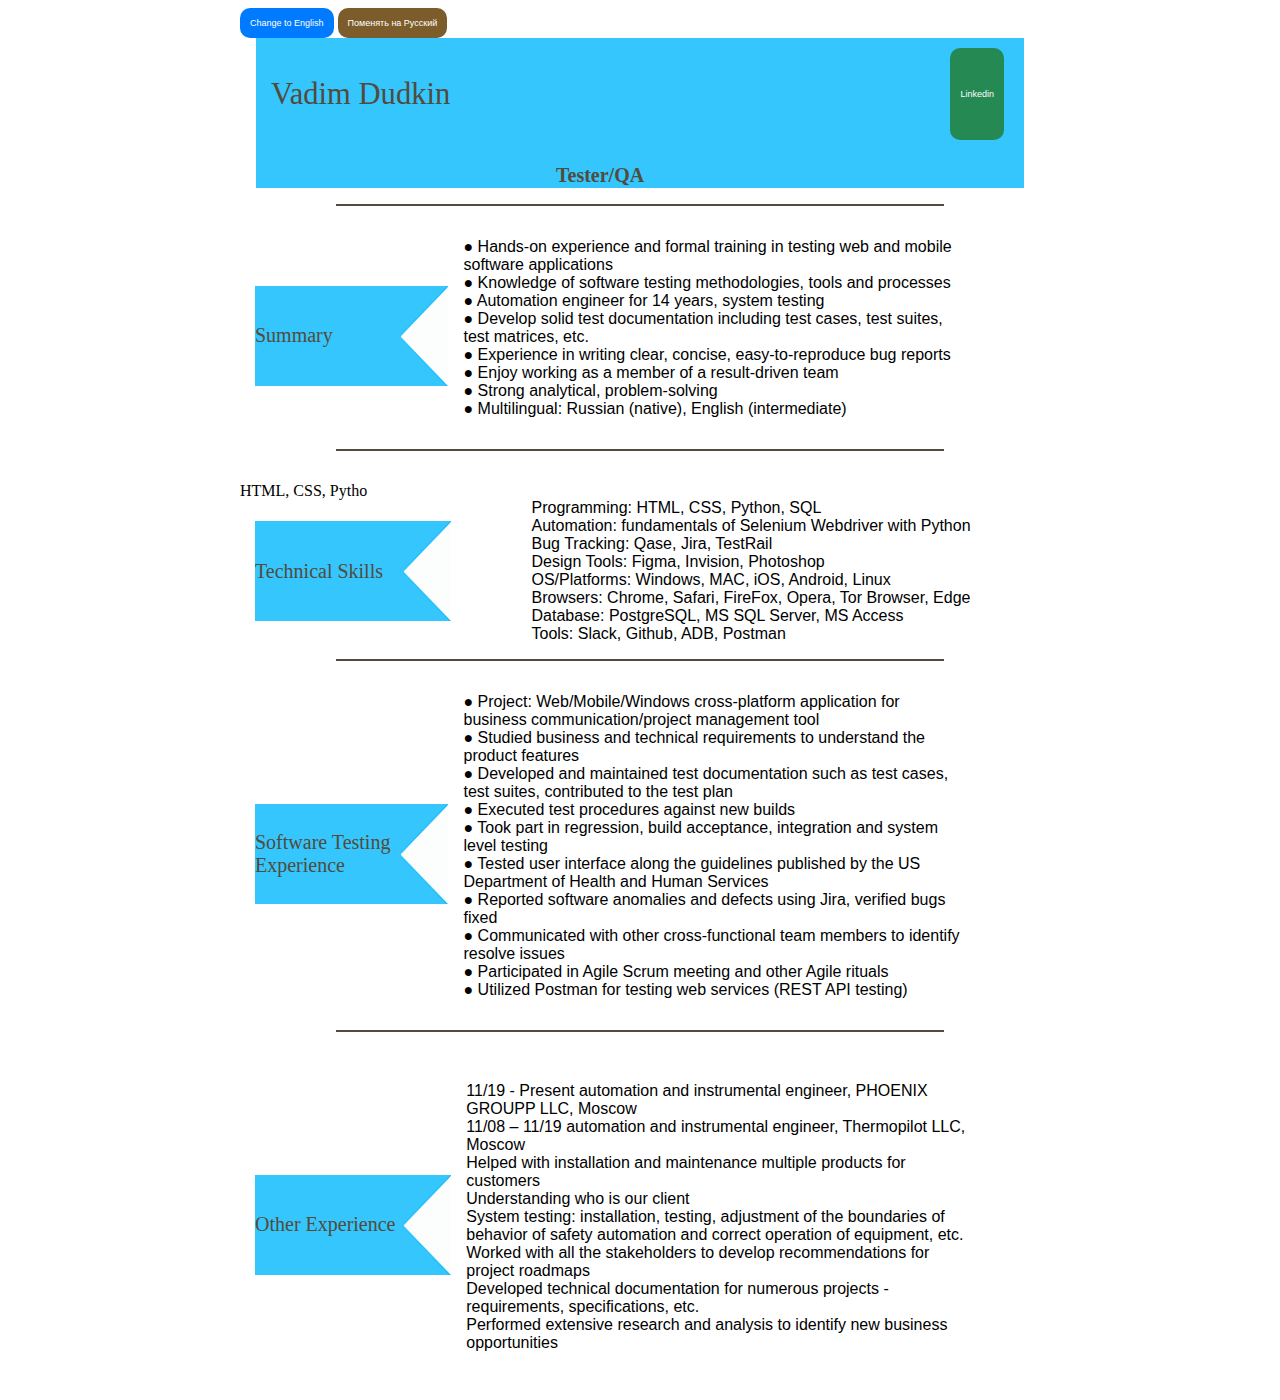
<file: index.html>
<!DOCTYPE html>

<head>
    <meta http-equiv="X-UA-Compatible" content="ie=edge">
    <meta name="viewport" content="width=device-width, initial-scale=1">   
    <title></title>
    <link rel="stylesheet" href="css/reset.css">
    <link rel="stylesheet" href="css/style.css">
    
</head>

<body>
    <!--main block-->
    
    <section class="whole">
        
        <button onclick="changeLanguage('eng')" id="eng">
            Change to English
            </button>
          <button onclick="changeLanguage('ru')" id="ru">
            Поменять на Русский
          </button>
        
        <div class="container">
            <div class="navbar">
                <span class="brand">
                    <p id="nContent">Vadim Dudkin</p>
                    
                </span>
                <div class="synctoskill">
                    <button id="Linkedin" onclick="location.href='https://www.linkedin.com/in/vadim-dudkin-07607a245'" type="button">Linkedin</button>

                </div>
            </div>
            <h5 class="discription" id="spec">
                Tester/QA
            </h5>
        </div>
        <!--/.navbar -->
        <div class="line">
        </div>
        <section class="about">
            <div class="blockresume">
                <div class="main-image">
                    <div class="note" id="sContent">
                            Summary               
                    </div>
                </div>
                <img src="images/maine-image.png" />
            </div>
            <span class="about" id="summary">
                ● Hands-on experience and formal training in testing web and mobile software applications
                ● Knowledge of software testing methodologies, tools and processes
                ● Automation engineer for 14 years, system testing
                ● Develop solid test documentation including test cases, test suits, test matrices, etc.
                ● Experience in writing clear, concise, easy-to-reproduce bug reports
                ● Enjoy working as a member of a result-driven team
                ● Strong analytical, problem-solving
                ● Multilingual: Russian (native), English (intermediate)

            </span>

        </section>
        <div class="line">
         </div>
        <div id="running-textt"></div>
        <section class="Technical_skills">
            <div class="block">
                <div class="main-image">
                    <div class="note" id="techslills">Technical Skills</div>
                </div>
                <img src="images/maine-image.png" />

            </div>
            <span class="Technical skills" id="technic">
                Programming: HTML, CSS, Python, SQL, JS
                Automation: fundamentals of Selenium Webdriver with Python
                Bug Tracking: VersionOne, Elementool
                Design Tools: Figma, Sketch, Invision, Photoshop
                OS/Platforms: Windows, MAC, iOS, Android
                Browsers: Chrome, Safari, FireFox, Opera, Tor Browser, Edge
                Database: fundamentals of Oracle, MS SQL Server, MS Access
                Tools: Slack, Github, ADB, Postman, JMeter
            </span>
        </section>
        <div class="line">
        </div>

        <section class="experience">
            <div class="blockresume">
                <div class="main-image">
                    <div class="note" id="exper">Software Testing Experience</div>
                </div>
                <img src="images/maine-image.png" />
            </div>
            <span class="experience" id="expernote">
                ● Project: Web/Mobile/Windows cross-platform application for business communication/project management tool
                ● Studied business and technical requirements to understand the product features
                ● Developed and maintained test documentation such as test cases, test suites, contributed to the test plan
                ● Executed test procedures against new builds
                ● Took part in regression, build acceptance, integration and system level testing
                ● Tested user interface along the guidelines published by the US Department of Health and Human Services
                ● Reported software anomalies and defects using Jira, verified bugs fixed
                ● Communicated with other cross-functional team members to identify resolve issues
                ● Participated in Agile Scrum meeting and other Agile rituals
                ● Utilized Postman for testing web services (REST API testing)
            </span>
        </section>

        <div class="line">
        </div>
        <section class="other">
            <div class="blockresume">
                <div class="main-image">
                    <div class="note" id="other">Other Experience</div>
                </div>
                <img src="images/maine-image.png" />
            </div>
            <span class="other" id="othexp">
                11/19 - Present automation and instrumental engineer, PHOENIX GROUPP LLC, Moscow
                11/08 – 11/19 automation and instrumental engineer, Thermopilot LLC, Moscow
                Helped with installation and maintenance multiple products for customers
                Understanding who is our client
                System testing: installation, testing, adjustment of the boundaries of behavior of safety automation and correct operation of equipment, etc.
                Worked with all the stakeholders to develop recommendations for project roadmaps
                Developed technical documentation for numerous projects - requirements, specifications, etc.
                Performed extensive research and analysis to identify new business opportunities

            </span>

        </section>
    </section>
    <script src="enrus.js"></script>
    <script src="runningtext.js"></script>
</body>

</html>
</file>
<file: css/style.css>
*{box-sizing: border-box;
}
.body {
	font-family: sans-serif;
}

.whole{
	max-width: 800px;
	width: 96%;
margin-left: auto;
margin-right: auto;
text-align: justify;


}

  button {
    padding: 10px 10px;
    border: black;
    border-radius: 10px;
    font-size: xx-small;
    color: #fff;
    background-color: #007bff;
  }
  #Linkedin
  {
	background-color: #258954;
  }

  #ru {
	background-color: #7d5c2b;
  }

  #Linkedin:hover,
  #eng:hover,
  #ru:hover {
	opacity: 0.8;
  }

.container
{
height: 150px;
width: 96%;
margin-left: auto;
margin-right: auto;
background-color:#34C6FD;

}
.navbar
{
    display: flex;
    justify-content: space-between;
	
}
.brand {
	color: #534B3B;
	font-family: cursive;
	font-size: 30.6px;
	font-weight: 500px;
	margin-left: 15px;
	margin-top: 10px;
	text-decoration: auto;
	}
.discription {
    display: flex;
    margin-top: 25px;
    margin-bottom: auto;
    margin-left: 300px;
    margin-right: auto;
    color: #534B3B;
    font-size: 20px;
    font-weight: 700;
}
.synctoskill {
	justify-content: space-between;
	font-size: 15px;
	margin-top: 10px;
	margin-left: 10px;
	margin-right: 20px;
}
.hero {
	padding-top: 70px;
	}

.about {
	max-width: 720px;
    width: 90%;
	height: auto;
	margin-right: 10px;
	margin-left:15px;
	margin-bottom: 15px;
	display: flex;
	justify-content: space-between;
    align-items: center;
	white-space: pre-line;
	font: menu;
	text-align: left;
}

.Technical_skills{
	max-width: 720px;
    width: 90%;
	height: auto;
	margin-right: 10px;
	margin-left:15px;
	margin-bottom: 15px;
	display: flex;
	justify-content: space-between;
    align-items: center;
	white-space: pre-wrap;
	font: menu;
	text-align: left;
	
}

.experience{
	max-width: 720px;
    width: 90%;
	height: auto;
	margin-right: 10px;
	margin-left:15px;
	margin-bottom: 15px;
	display: flex;
	justify-content: space-between;
    align-items: center;
	white-space: pre-line;
	font: menu;
	text-align: left;
	
}

.other{
	max-width: 720px;
    width: 90%;
	height: auto;
	margin-right: auto;
	margin-left:15px;
	margin-bottom: 15px;
	justify-content: space-between;
    align-items: center;
	white-space: pre-line;
	display: flex;
	font: menu;
	text-align: left;

}

.main-image{
	max-width: 150px;
    width: 94%;
	height: 100px;
margin-left: auto;
margin-right: auto;
	background-color:#34C6FD;
	font-family: cursive;
}
.block{
	width: 196px;
	display: flex;
	
}
.blockresume{

	width: 250px;
	display: flex;
}
.note{
	color: #534B3B;
    font-size: 20px;
    align-items: center;
	display: flex;
	margin: initial;
}	

.background{
	height: 50;
	width: 150;
margin-left: auto;
margin-right: auto;
margin-top: auto;
margin-bottom: auto;
}

.line{
	margin-top: 20px;
	width: 76%;
	border-bottom: 2px solid #534B3B;
	margin: 1em auto 2em;

	}
.ilust{
	
	display: flex;
	margin-left: 200px;
	height: 60px;
	margin-right: 10px;
	margin-bottom: auto;
	justify-content: space-between;
	
}
.imagefull{
	
	display: flex;
	height: auto;
	width: 740px;
	margin-left: auto;
	margin-right: auto;
	text-align: justify;
	margin-bottom: auto;
	
}

.paragraph{
	text-align:center;
}
</file>
